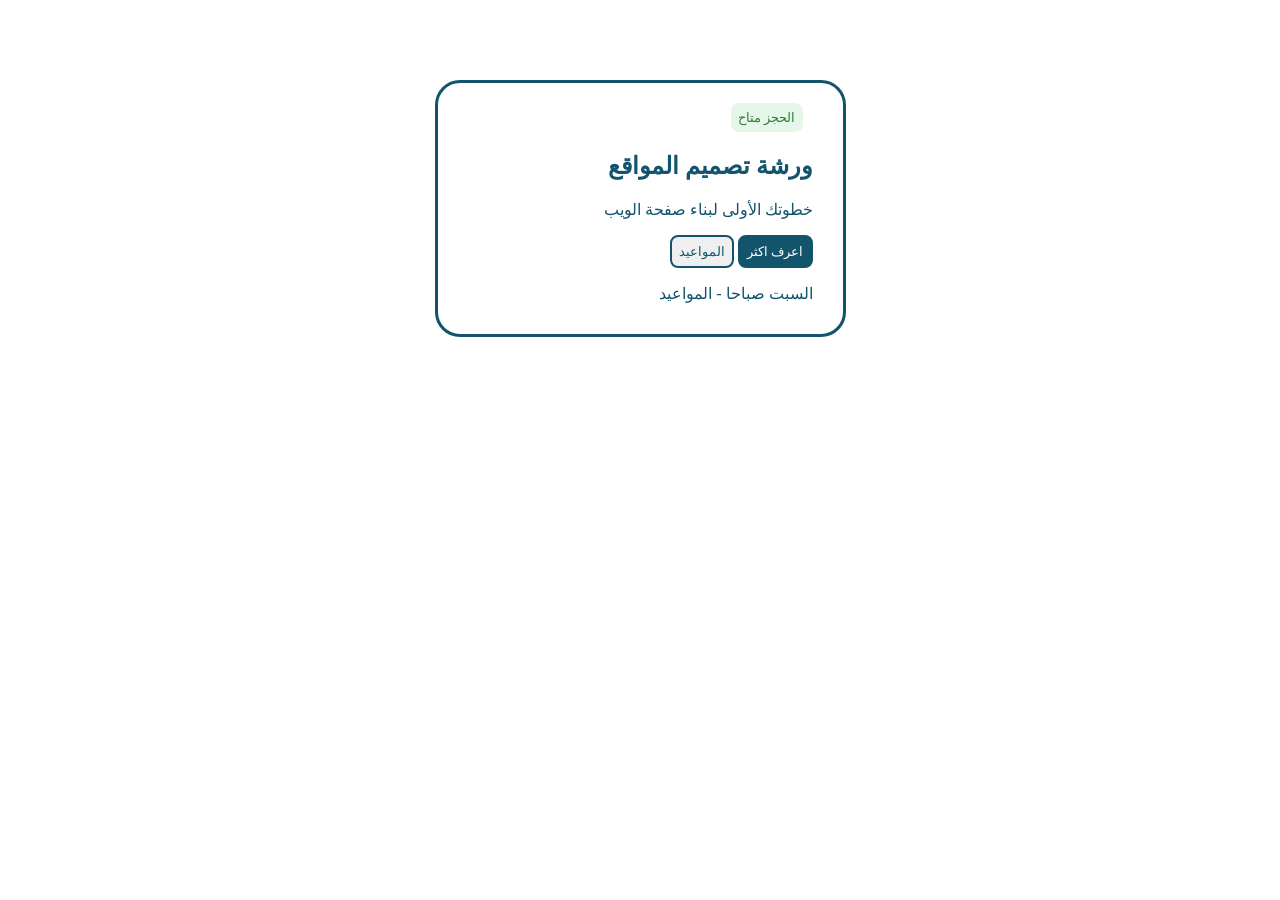
<file: index.html>
<!doctype html>
<html lang="ar" dir="rtl">
  <head>
    <meta charset="UTF-8" />
    <meta name="viewport" content="width=device-width, initial-scale=1.0" />
    <title>Document</title>
    <link rel="stylesheet" href="style.css" />
  </head>
  <body>
    <article class="card">
      <button class="green">الحجز متاح</button>
      <h2>ورشة تصميم المواقع</h2>
      <p>خطوتك الأولى لبناء صفحة الويب</p>
      <div>
        <button class="bt">اعرف اكثر</button>
        <button class="btn">المواعيد</button>
      </div>
      <p>السبت صباحا - المواعيد</p>
    </article>
  </body>
</html>
</file>
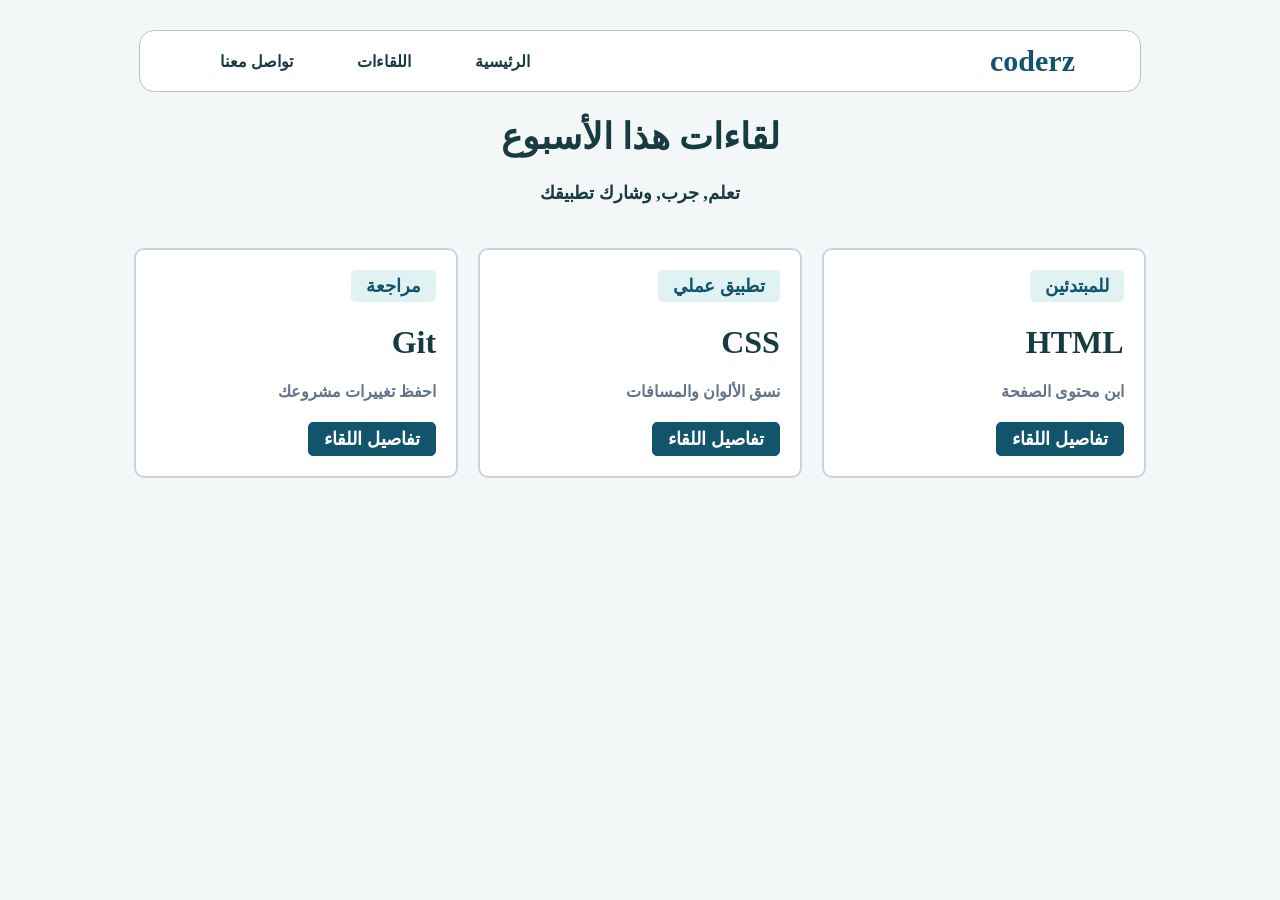
<file: assiment-1/index.html>
<!doctype html>
<html lang="ar" dir="rtl">
  <head>
    <meta charset="UTF-8" />
    <meta name="viewport" content="width=device-width, initial-scale=1.0" />
    <title>Document</title>
    <link rel="stylesheet" href="style.css" />
  </head>
  <body>
    <div>
      <nav class="nav">
        <p>coderz</p>
        <div>
          <a>الرئيسية</a>
          <a>اللقاءات</a>
          <a>تواصل معنا</a>
        </div>
      </nav>
      <div class="title">
        <h1>لقاءات هذا الأسبوع</h1>
        <h4>تعلم, جرب, وشارك تطبيقك</h4>
      </div>
      <div class="div">
        <div class="div1">
          <span>للمبتدئين</span>
          <h1>HTML</h1>
          <h4>ابن محتوى الصفحة</h4>
          <button>تفاصيل اللقاء</button>
        </div>
        <div class="div2">
          <span>تطبيق عملي</span>
          <h1>CSS</h1>
          <h4>نسق الألوان والمسافات</h4>
          <button>تفاصيل اللقاء</button>
        </div>
        <div class="div3">
          <span>مراجعة</span>
          <h1>Git</h1>
          <h4>احفظ تغييرات مشروعك</h4>
          <button>تفاصيل اللقاء</button>
        </div>
      </div>
    </div>
  </body>
</html>
</file>
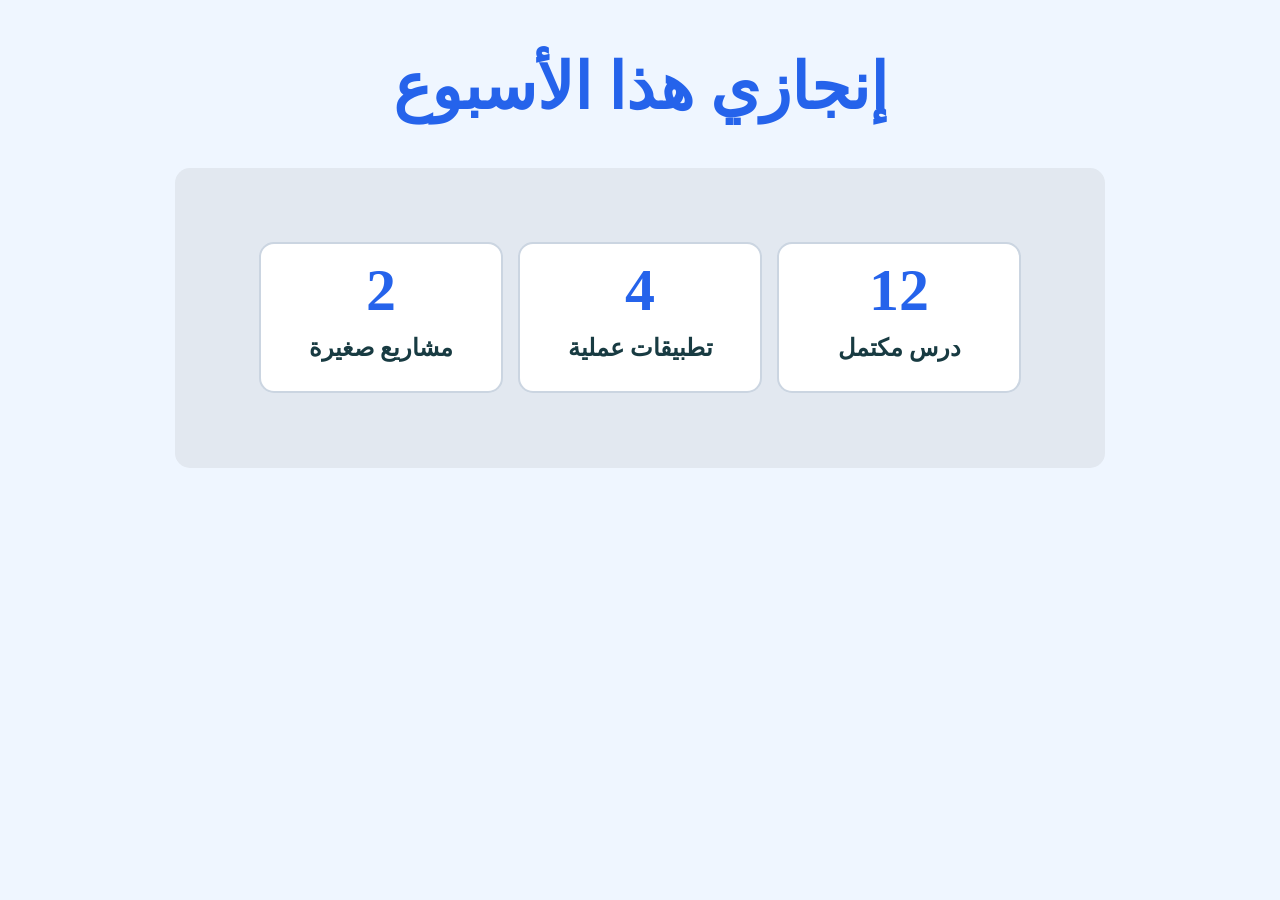
<file: assiment-2/index.html>
<!doctype html>
<html lang="ar" dir="rtl">
  <head>
    <meta charset="UTF-8" />
    <meta name="viewport" content="width=device-width, initial-scale=1.0" />
    <title>Document</title>
    <link rel="stylesheet" href="style.css" />
  </head>
  <body>
    <div class="title">
      <h1>إنجازي هذا الأسبوع</h1>
    </div>
    <div class="div">
      <div class="div1">
        <h1>12</h1>
        <h3>درس مكتمل</h3>
      </div>
      <div class="div2">
        <h1>4</h1>
        <h3>تطبيقات عملية</h3>
      </div>
      <div class="div3">
        <h1>2</h1>
        <h3>مشاريع صغيرة</h3>
      </div>
    </div>
  </body>
</html>
</file>
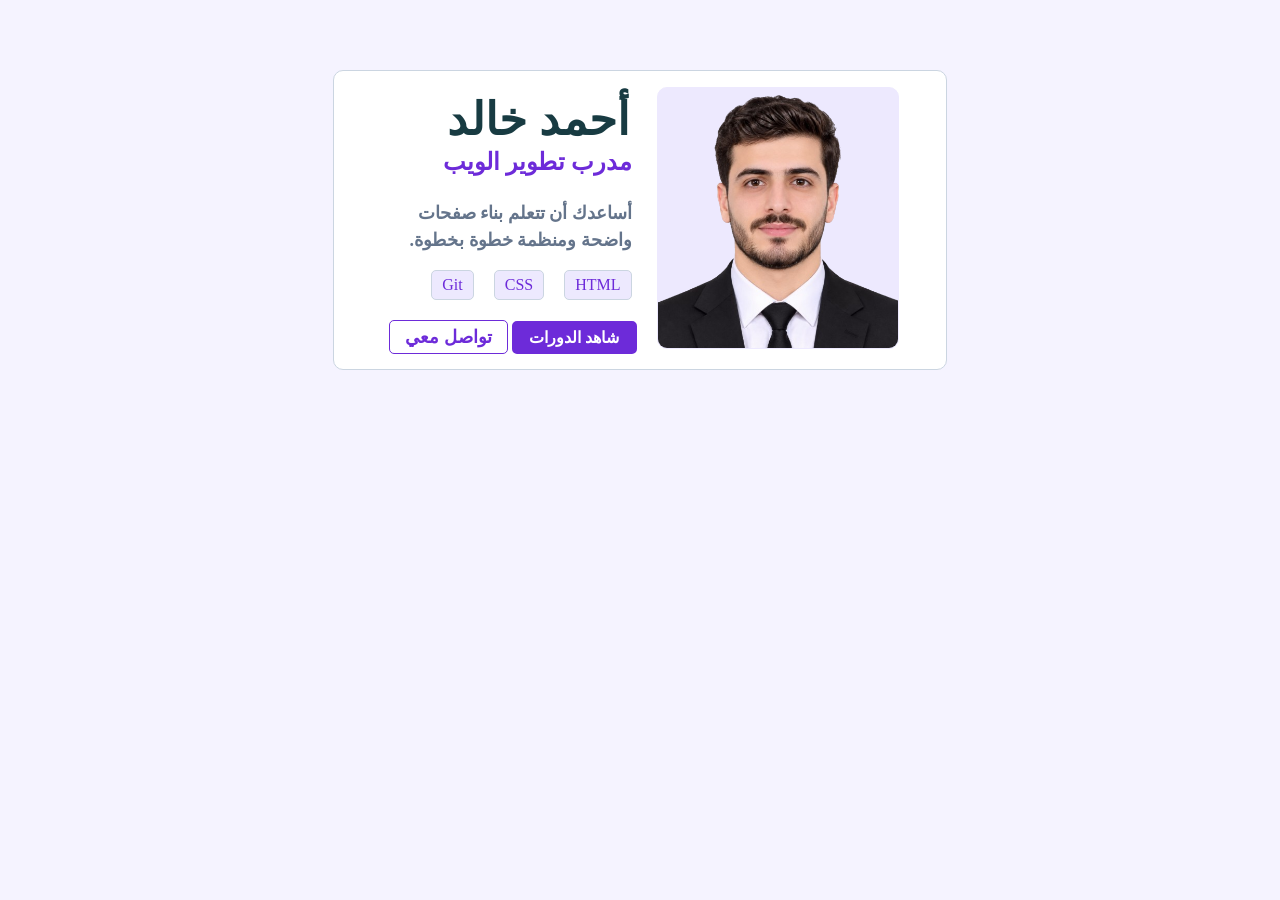
<file: assiment-3/index.html>
<!doctype html>
<html lang="ar" dir="rtl">
  <head>
    <meta charset="UTF-8" />
    <meta name="viewport" content="width=device-width, initial-scale=1.0" />
    <title>Document</title>
    <link rel="stylesheet" href="style.css" />
  </head>
  <body>
    <div class="card">
      <div class="img">
        <img src="../assiment-3/صورة_شخصية_-removebg-preview.png" alt="صورة شخصية" />
      </div>
      <div class="content">
        <div class="title">
          <h1>أحمد خالد</h1>
          <h3>مدرب تطوير الويب</h3>
          <p>أساعدك أن تتعلم بناء  صفحات واضحة ومنظمة خطوة بخطوة.</p>
        </div>
        <div class="span">
          <p>HTML</p>
          <p>CSS</p>
          <p>Git</p>
        </div>
        <div class="bt">
          <button class="bt1">شاهد الدورات</button>
          <button class="bt2">تواصل معي</button>
        </div>
      </div>
    </div>
  </body>
</html>
</file>
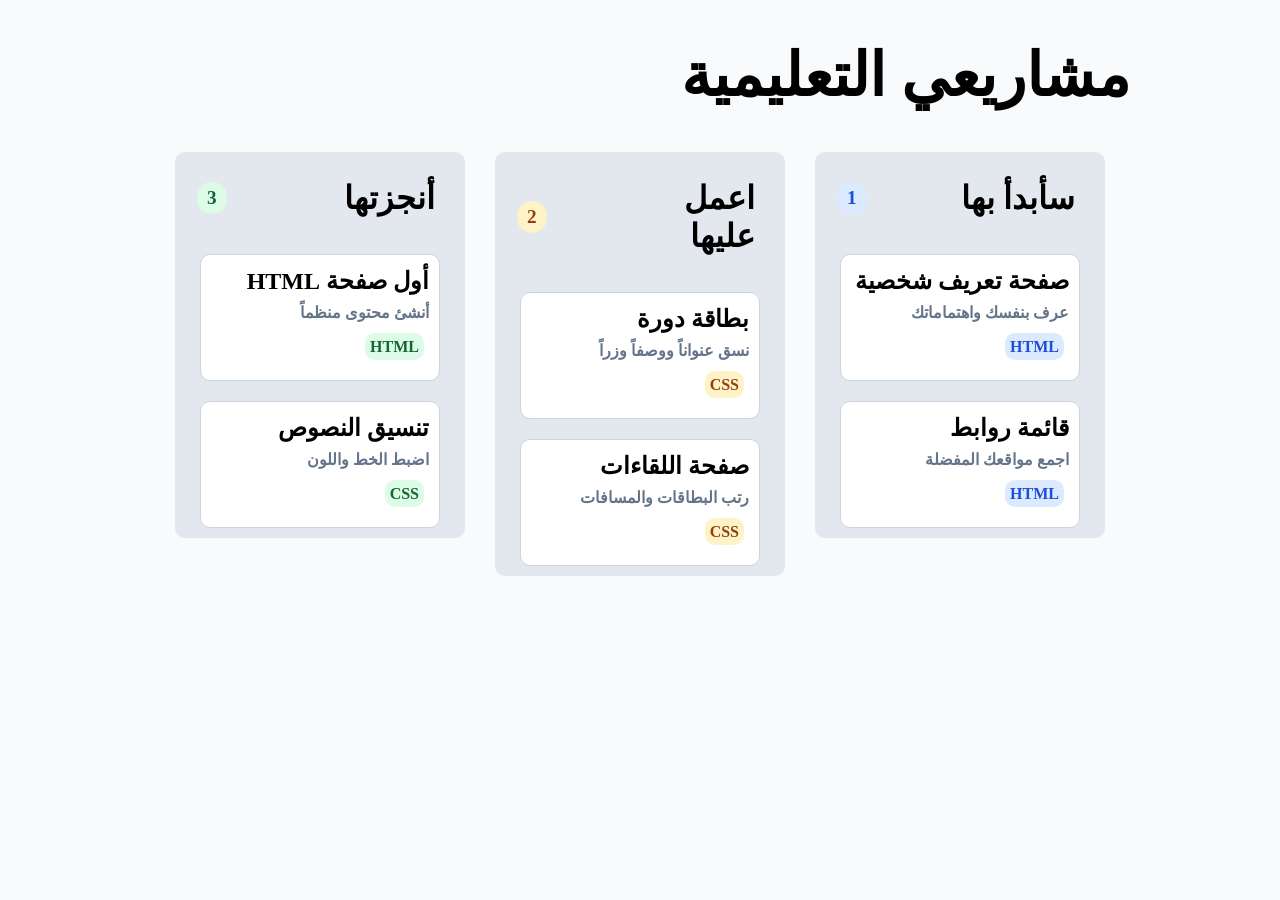
<file: assiment-4/index.html>
<!doctype html>
<html lang="ar" dir="rtl">
  <head>
    <meta charset="UTF-8" />
    <meta name="viewport" content="width=device-width, initial-scale=1.0" />
    <title>Document</title>
    <link rel="stylesheet" href="style.css" />
  </head>
  <body>
    <div class="container">
      <div class="title">
        <h1>مشاريعي التعليمية</h1>
      </div>
      <div class="content">
        <div class="card1">
          <div class="title1">
            <h1>سأبدأ بها</h1>
            <p class="num1">1</p>
          </div>
          <div class="cards11">
            <h3>صفحة تعريف شخصية</h3>
            <p class="detalis">عرف بنفسك واهتماماتك</p>
            <span class="color">HTML</span>
          </div>
          <div class="cards12">
            <h3>قائمة روابط</h3>
            <p class="detalis">اجمع مواقعك المفضلة</p>
            <span class="color">HTML</span>
          </div>
        </div>

        <div class="card2">
          <div class="title2">
            <h1>اعمل عليها</h1>
            <p class="num2">2</p>
          </div>
          <div class="cards21">
            <h3>بطاقة دورة</h3>
            <p class="detalis">نسق عنواناً ووصفاً وزراً</p>
            <span class="color2">CSS</span>
          </div>
          <div class="cards22">
            <h3>صفحة اللقاءات</h3>
            <p class="detalis">رتب البطاقات والمسافات</p>
            <span class="color2">CSS</span>
          </div>
        </div>

        <div class="card3">
          <div class="title3">
            <h1>أنجزتها</h1>
            <p class="num3">3</p>
          </div>
          <div class="cards31">
            <h3>أول صفحة HTML</h3>
            <p class="detalis">أنشئ محتوى منظماً</p>
            <span class="color3">HTML</span>
          </div>
          <div class="cards32">
            <h3>تنسيق النصوص</h3>
            <p class="detalis">اضبط الخط واللون</p>
            <span class="color3">CSS</span>
          </div>
        </div>
      </div>
    </div>
  </body>
</html>
</file>
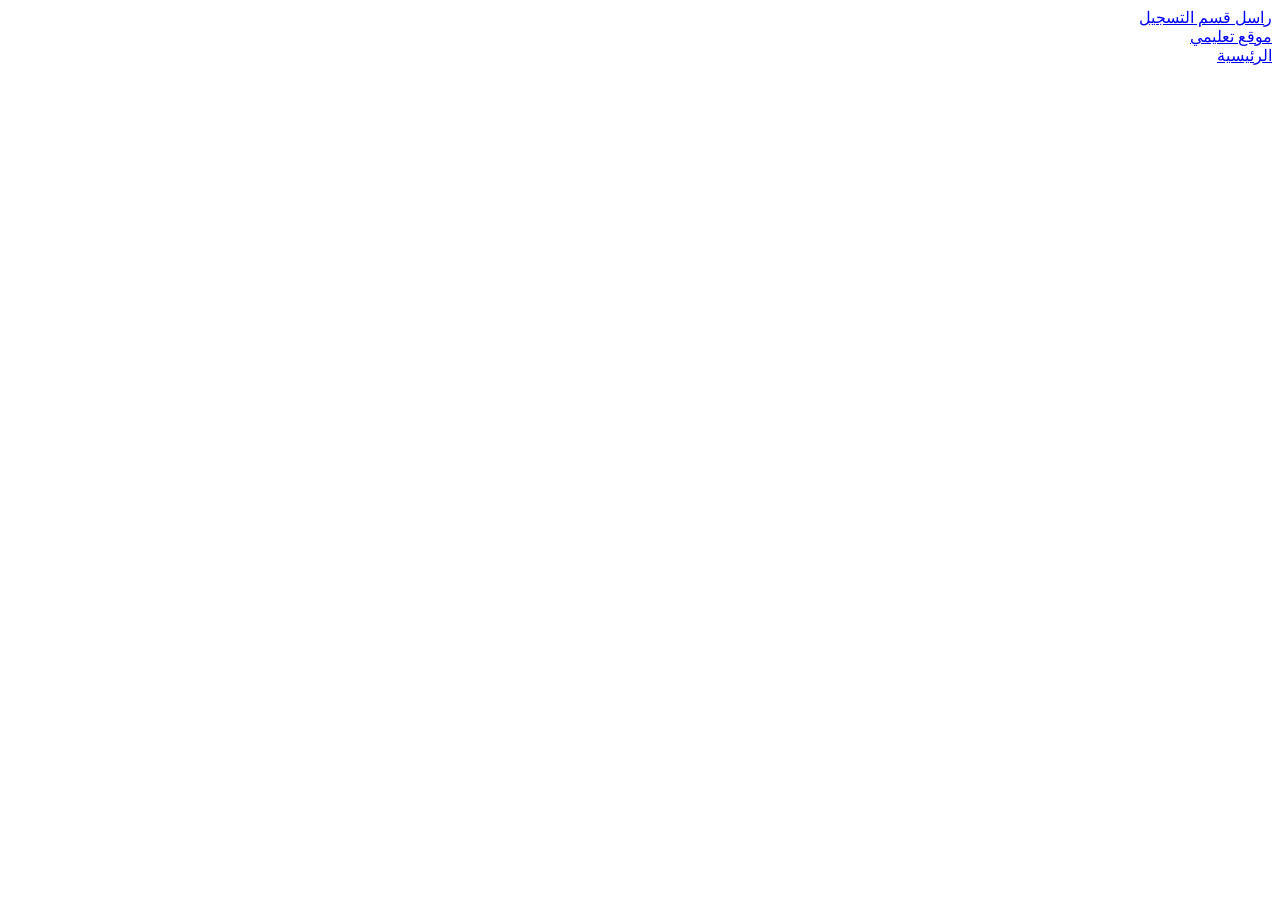
<file: contact.html>
<!DOCTYPE html>
<html lang="ar" dir="rtl">
<head>
  <meta charset="UTF-8">
  <meta name="viewport" content="width=device-width, initial-scale=1.0">
  <title>تواصل معنا</title>
</head>
<body>
  <a href="mailto:noitartsiger@elpmaxe.moc." >راسل قسم التسجيل</a>
  <br>
  <a href="https://www.w3schools.com/" target="_blank">موقع تعليمي</a>
  <br>
  <a href="../coderz-institute/index2.html">الرئيسية</a>
</body>
</html>
</file>
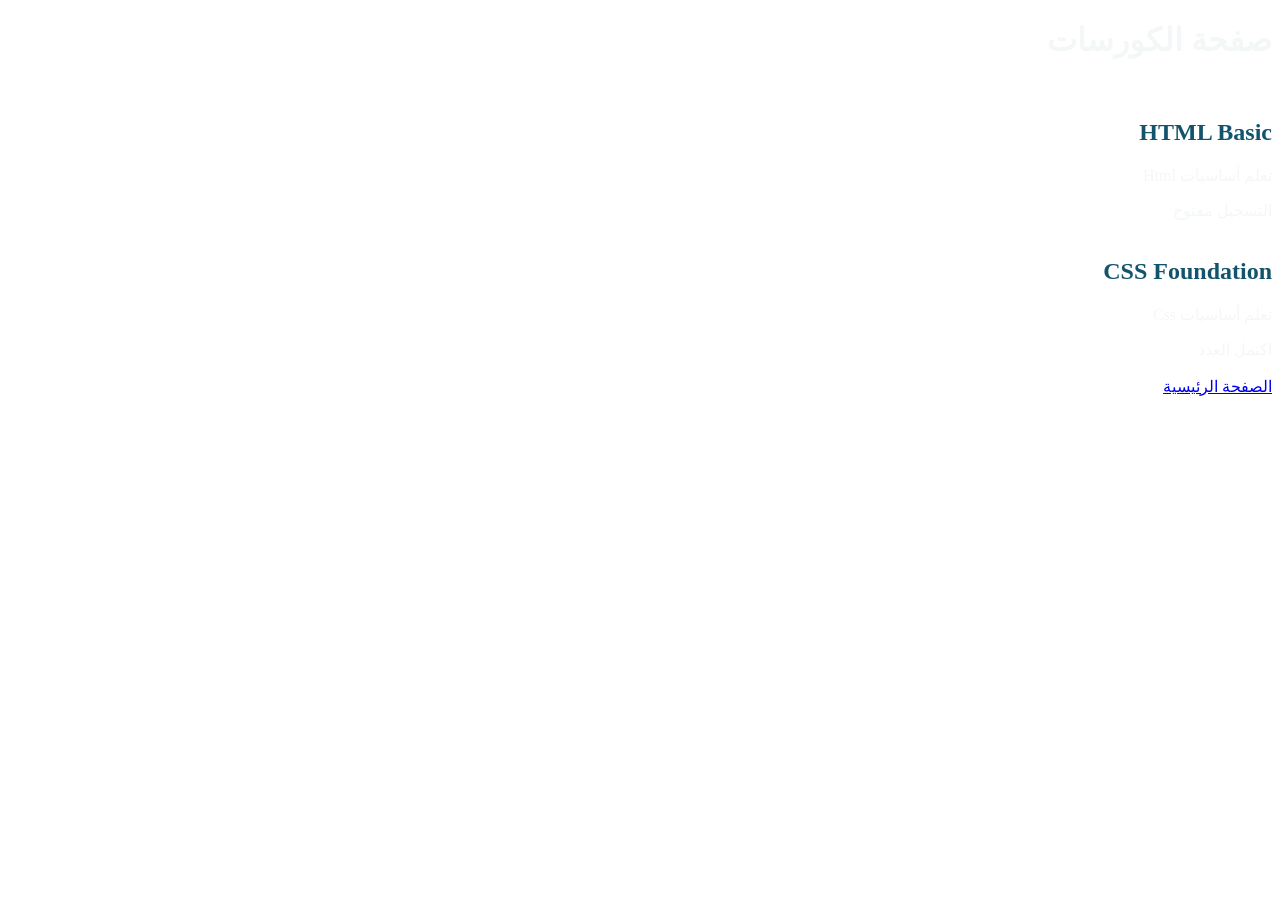
<file: courses.html>
<!DOCTYPE html>
<html lang="ar" dir="rtl">
<head>
  <meta charset="UTF-8">
  <meta name="viewport" content="width=device-width, initial-scale=1.0">
  <title>coderz course</title>
  <link  rel="stylesheet" href="style.css">
</head>
<body>
  <h1>صفحة الكورسات</h1>
  <br>
  <article class="course-card" data-status="open">
    <h2>HTML Basic</h2>
    <p>تعلم أساسيات Html</p>
    <span class="status">التسجيل مفتوح</span>
  </article>
  <br>
  <article class="course-card" data-status="full">
    <h2>CSS Foundation</h2>
    <p>تعلم أساسيات Css</p>
    <span class="status">اكتمل العدد</span>
  </article>
  <br>
  <a href="index.html">الصفحة الرئيسية</a>
</body>
</html>
</file>
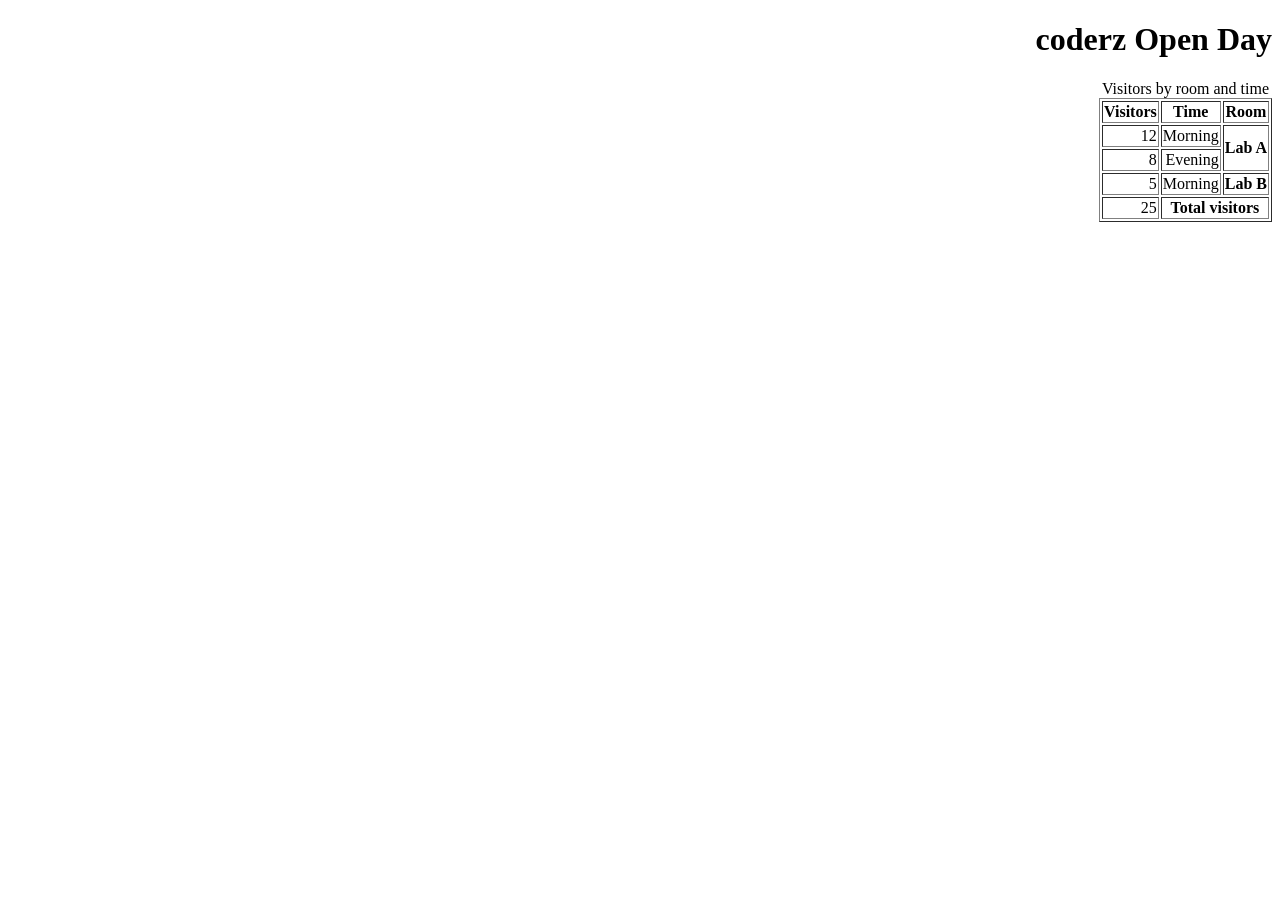
<file: debug.html>
<!doctype html>
<html lang="ar" dir="rtl">
  <head>
    <meta charset="UTF-8" />
    <meta name="viewport" content="width=device-width, initial-scale=1.0" />
    <title>coderz Open Day</title>
  </head>
  <body>
    <h1>coderz Open Day</h1>
    <table border="1">
      <caption>
        Visitors by room and time
      </caption>
      <thead>
        <tr>
          <th scope="col">Room</th>
          <th scope="col">Time</th>
          <th scope="col">Visitors</th>
        </tr>
      </thead>
      <tbody>
        <tr>
          <th scope="rowgroup" rowspan="2">Lab A</th>
          <td>Morning</td>
          <td>12</td>
        </tr>
        <tr>
          <td>Evening</td>
          <td>8</td>
        </tr>

        <tr>
          <th scope="row">Lab B</th>
          <td>Morning</td>
          <td>5</td>
        </tr>
      </tbody>
      <tfoot>
        <tr>
          <th scope="colgroup" colspan="2">Total visitors</th>
          <td>25</td>
        </tr>
      </tfoot>
    </table>
  </body>
</html>
</file>
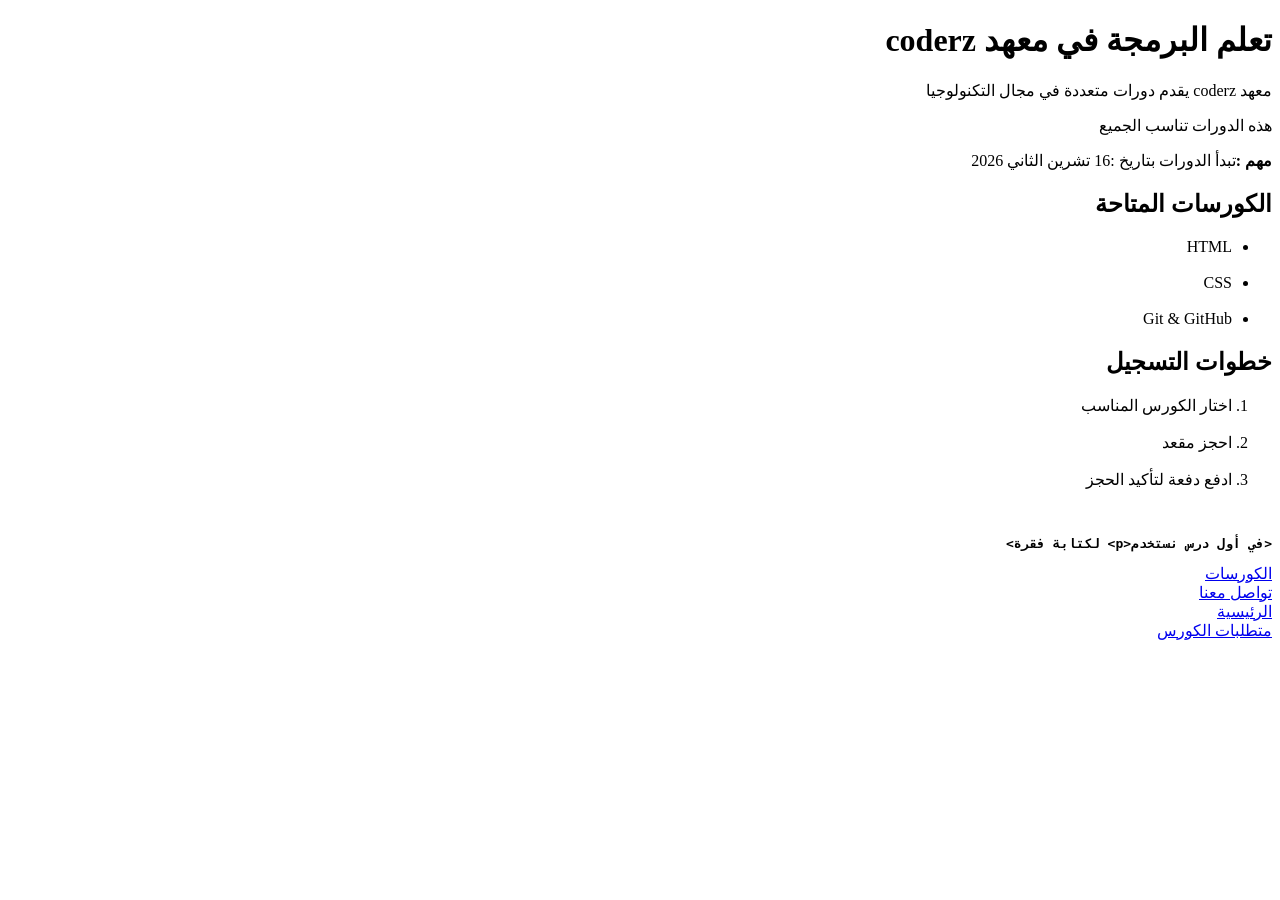
<file: index (2).html>
<!DOCTYPE html>
<html lang="ar" dir="rtl">
<head>
    <meta charset="UTF-8">
    <meta name="viewport" content="width=device-width, initial-scale=1.0">
    <title>معهد coderz</title>
</head>
<body>
    <h1>تعلم البرمجة في معهد coderz</h1>
    <p>معهد coderz يقدم دورات متعددة في مجال التكنولوجيا</p>
    <p>هذه الدورات تناسب الجميع</p>
    <p><strong>مهم :</strong>تبدأ الدورات بتاريخ :<time datetime="2026-11-16">16 تشرين الثاني 2026</time></p>

    <h2>الكورسات المتاحة</h2>
    <ul>
        <li>HTML</li>
        <br>
        <li>CSS</li>
        <br>
        <li>Git & GitHub</li>
    </ul>
   
    <h2>خطوات التسجيل</h2>
    <ol>
        <li>اختار الكورس المناسب</li>
        <br>
        <li>احجز مقعد</li>
        <br>
        <li>ادفع دفعة لتأكيد الحجز</li>
    </ol>
    <br>
     <pre><code><strong><في أول درس نستخدم&lt;p&gt; لكتابة فقرة></strong></code></pre>

     <nav>
        <a href="../assignment-2/courses.html">الكورسات</a>
        <br>
        <a href="../assignment-2/contact.html">تواصل معنا</a>
        <br>
        <a href="../assignment-2/index.html">الرئيسية</a>
        <br>
        <a href="../assignment-2/courses.html#req">متطلبات الكورس</a>
     </nav>
    
</body>
</html>
</file>
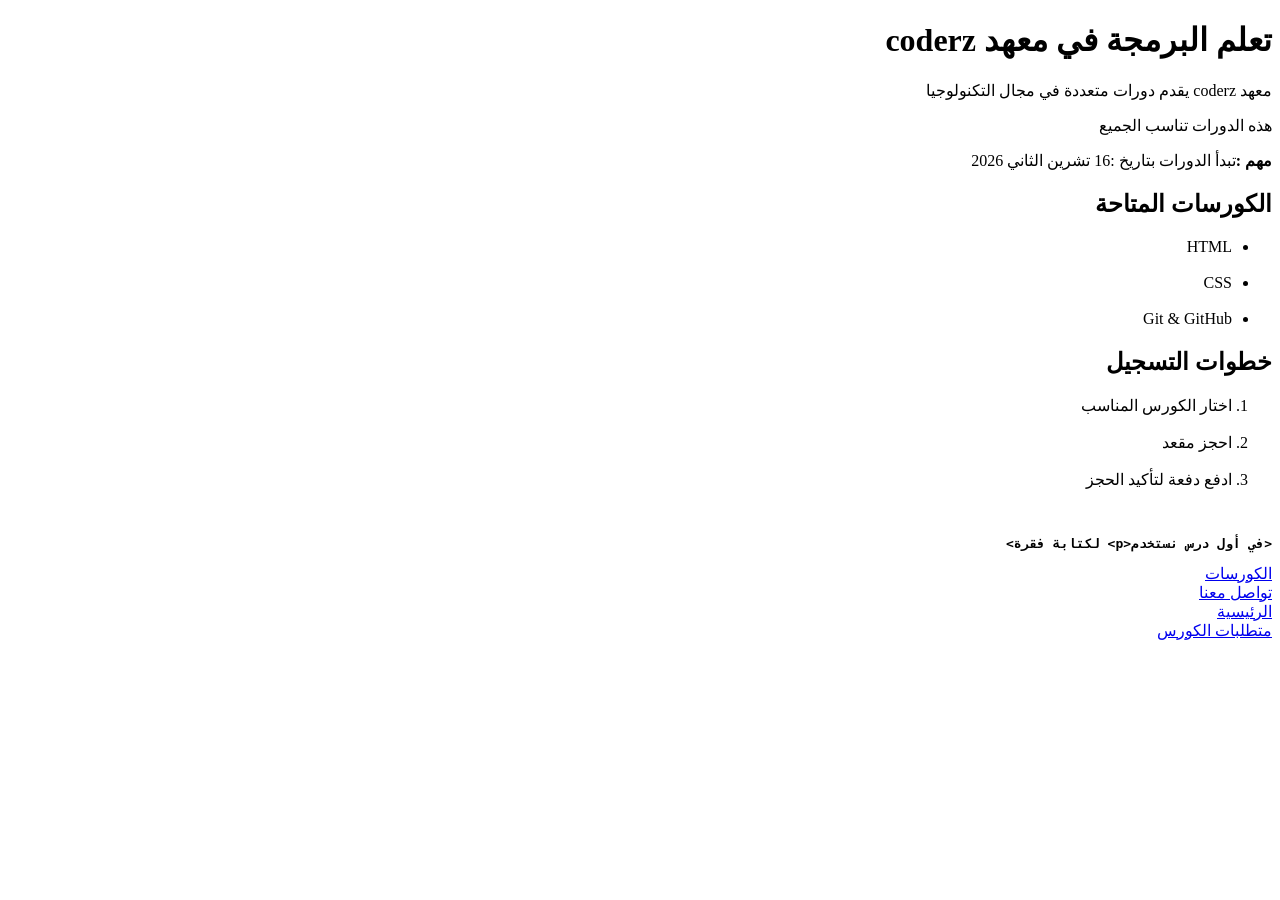
<file: index2.html>
<!DOCTYPE html>
<html lang="ar" dir="rtl">
<head>
    <meta charset="UTF-8">
    <meta name="viewport" content="width=device-width, initial-scale=1.0">
    <title>معهد coderz</title>
</head>
<body>
    <h1>تعلم البرمجة في معهد coderz</h1>
    <p>معهد coderz يقدم دورات متعددة في مجال التكنولوجيا</p>
    <p>هذه الدورات تناسب الجميع</p>
    <p><strong>مهم :</strong>تبدأ الدورات بتاريخ :<time datetime="2026-11-16">16 تشرين الثاني 2026</time></p>

    <h2>الكورسات المتاحة</h2>
    <ul>
        <li>HTML</li>
        <br>
        <li>CSS</li>
        <br>
        <li>Git & GitHub</li>
    </ul>
   
    <h2>خطوات التسجيل</h2>
    <ol>
        <li>اختار الكورس المناسب</li>
        <br>
        <li>احجز مقعد</li>
        <br>
        <li>ادفع دفعة لتأكيد الحجز</li>
    </ol>
    <br>
     <pre><code><strong><في أول درس نستخدم&lt;p&gt; لكتابة فقرة></strong></code></pre>

     <nav>
        <a href="../coderz-institute/course2.html">الكورسات</a>
        <br>
        <a href="../coderz-institute/contact.html">تواصل معنا</a>
        <br>
        <a href="../coderz-institute/index2.html">الرئيسية</a>
        <br>
        <a href="../coderz-institute/course2.html#req">متطلبات الكورس</a>
     </nav>
    
</body>
</html>
</file>
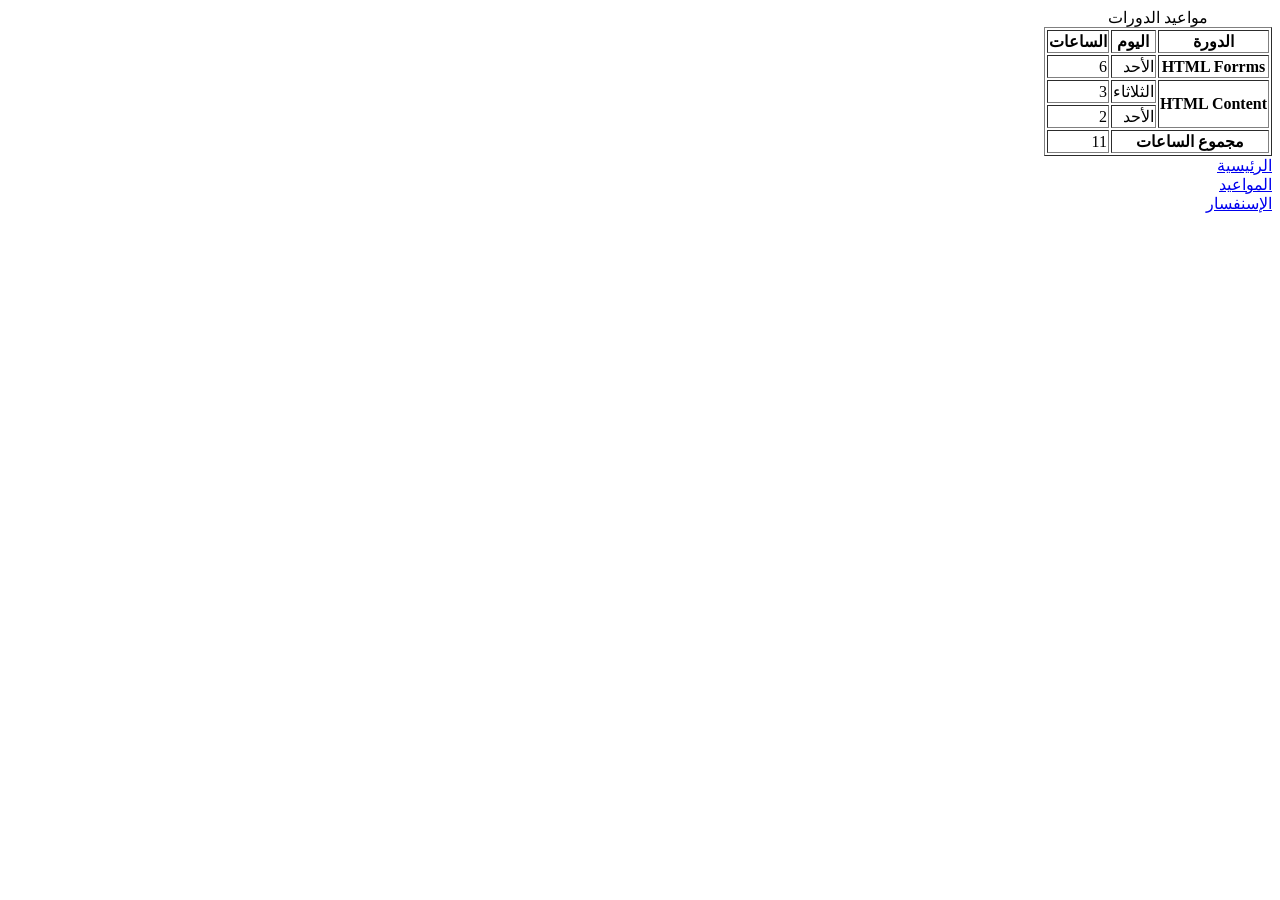
<file: schedule.html>
<!DOCTYPE html>
<html lang="ar" dir="rtl">
<head>
  <meta charset="UTF-8">
  <meta name="viewport" content="width=device-width, initial-scale=1.0">
  <title>مواعيد دورات coderz</title>
</head>
<body>
<table border="1">
  <caption>مواعيد الدورات </caption>
  <thead>
    <tr><th scope="col">الدورة</th><th scope="col">اليوم</th><th scope="col">الساعات</th></tr>
  </thead>
  <tbody>
    <tr><th scope="row">HTML Forrms</th><td>الأحد</td><td>6</td></tr>
    <tr><th rowspan="2" scope="rowgroup">HTML Content</th><td>الثلاثاء</td><td>3</td></tr>
    <tr><td>الأحد</td><td>2</td></tr>
  </tbody>
  <tfoot>
    <tr><th colspan="2" scope="colgroup">مجموع الساعات</th><td>11</td></tr>
  </tfoot>
  
</table>

 <nav>
   <a href="index.html">الرئيسية</a>
   <br>
   <a href="schedule.html">المواعيد</a>
   <br>
   <a href="enquiry.html">الإسنفسار</a>
  </nav>
</body>
</html>
</file>
<file: style.css>
body{
  color: #F4F7F8;
}
.card {
  color: #12546C;
  background-color: #FFFFFF;
  border: 3px solid #12546C;
  border-radius: 25px;
  width: 360px;
  margin-inline: auto;
  margin-top: 80px;
  padding: 20px 30px 15px 15px;

 
}
h2{
  color: #12546C;
}
.green {
  background-color: #E5F7E8;
  color: #327A36;
  padding: 5px;
  border: 2px solid #E5F7E8;
  border-radius: 8px;
  margin-right: 10px;
}
.bt {
  background-color: #12546C;
  color: white;
  padding: 7px;
  border-radius: 8px;
  border: 2px solid #12546C;
}
.btn {
  color: #12546C;
  padding: 7px;
  border-radius: 8px;
  border: 2px solid #12546C;
}
</file>
<file: assiment-1/style.css>
.nav {
  display: flex;
  justify-content: space-between;
  flex-wrap: wrap;
  align-items: center;
  background-color: #FFFFFF;
  padding: 0px 50px;
  border: 1px solid silver;
  border-radius: 15px;
  max-width: 900px;
  margin: 30px auto 20px auto;
}
body {
  background-color: #F4F7F8;
}
.nav p {
  font-weight: bold;
  font-size: 30px;
  line-height: 1;
  margin: 0px;
  padding: 15px;
  color: #12546C;
}

.nav a {
  text-decoration: none;
  font-weight: bold;
  padding: 20px;
  margin: 10px;
  color: #183B42;
}
.title {
  text-align: center;
  font-weight: bolder;
  font-size: large;
  color: #183B42;
}
.div {
  display: flex;
  justify-content: center;
  flex-wrap: wrap;
  gap: 20px;

  margin: 0 auto;
  padding: 20px;
  width: 80%;
}
.div1,
.div2,
.div3 {
  justify-content: space-between;
  flex: 1;
  display: flex;
  flex-direction: column;
  align-items: flex-start;
  border: 2px solid #CBD5E1;
  padding: 20px;
  border-radius: 10px;
  color: #183B42;
  background-color: #FFFFFF;
}
.div span {
  background-color: #E0F2F1;
  color: #12546C;
  padding: 5px 15px 5px 15px;
  border-radius: 5px;
  font-weight: bold;
  font-size: large;
}
.div button {
  background-color: #12546C;
  color: #FFFFFF;
  padding: 5px 15px 5px 15px;
  border: 1px solid #12546C;
  border-radius: 5px;
  font-weight: bold;
  font-size: large;
}
.div h4 {
  color: #64748B;
  margin-top: 0PX;
  font-weight: bold;
}
</file>
<file: assiment-2/style.css>
.div {
  display: flex;
  flex-wrap: wrap;
  gap: 15px;
  justify-content: center;
  align-items: center;
  padding: 15px;
  max-width: 900px;
  margin: 10px auto;
  background-color: #e2e8f0;
  min-height: 270px;
  border-radius: 15px;
}
body {
  background-color: #eff6ff;
}
.div1,
.div2,
.div3 {
  display: flex;
  flex-direction: column;
  justify-content: space-between;
  align-items: center;
  background-color: #ffffff;
  border: 2px solid #cbd5e1;
  border-radius: 15px;
  padding: 5px;
  width: 230px;
}
.div h1 {
  color: #2563eb;
  font-weight: bolder;
  font-size: 60px;
  margin-bottom: 3px;
  margin-top: 2px;
  padding: 5px;
}
.div h3 {
  font-weight: bolder;
  font-size: x-large;
  margin-top: 1px;
  color: #183b42;
}
.title {
  text-align: center;
  margin: 50px auto 0 auto;
  font-weight: bolder;
  font-size: xx-large;
  color: #2563eb;
}
</file>
<file: assiment-3/style.css>
.card {
  display: flex;
  justify-content: center;
  align-items: center;
  flex-wrap: wrap;
  gap: 15px;
  margin: 70px auto 50px auto;
  border: 1px solid #cbd5e1;
  background-color: #ffffff;
  padding: 15px;
  border-radius: 10px;
  max-width: 46%;
  max-height: 30%;
}
body {
  background-color: #f5f3ff;
}
.card img {
  width: 240px;
  height: 260px;
  object-fit: cover;
  object-position: center;
  border-radius: 10px;
  border: 1px solid #ede9fe;
  margin: auto 5px;
  background-color: #ede9fe;
}
.content {
  display: flex;
  flex-direction: column;
  flex-wrap: wrap;
  align-items: flex-start;
  justify-content: center;
  gap: 5px;
}
.title {
  padding: 5px;
  margin: auto;
}
.title h1 {
  font-size: 45px;
  font-weight: bolder;
  margin: 2px;
  color: #183b42;
}
.title h3 {
  color: #6d2bd9;
  font-size: x-large;
  font-weight: 900;
  margin-top: 1px;
}
.title P {
  color: #64748b;
  margin-bottom: 1px;
  font-weight: 600;
  font-size: large;
  max-width: 250px;
  line-height: 1.5;
}
.span {
  display: flex;
  padding: 5px;
  gap: 20px;
  margin-top: 0px;
  margin-bottom: 10px;
}
.span p {
  padding: 5px 10px;
  border: 1px solid #cbd5e1;
  border-radius: 5px;
  color: #6d2bd9;
  background-color: #ede9fe;
  margin: 0;
}
.bt1 {
  background-color: #6d2bd9;
  color: #ffffff;
  padding: 5px 15px;
  font-size: medium;
  font-weight: 600;
  border: 2px solid #6d2bd9;
  border-radius: 5px;
}
.bt2 {
  color: #6d2bd9;
  background-color: #ffffff;
  padding: 5px 15px;
  font-size: large;
  font-weight: 600;
  border: 1px solid #6d2bd9;
  border-radius: 5px;
}
</file>
<file: assiment-4/style.css>
.container {
  margin: 30px auto;
  width: 90%;
  max-width: 1100px;
}
.content {
  display: flex;
  align-items: flex-start;
  justify-content: center;
  flex-wrap: wrap;
  gap: 30px;
  max-height: 50%;
  margin: 30px auto;
  box-sizing: content-box;
}
body {
  background-color: #f8fafc;
}
.card1,
.card2,
.card3 {
  display: flex;
  flex-direction: column;
  background-color: #e2e8ed;
  gap: 10px;
  padding: 5px 20px;
  border-radius: 10px;
  width: 250px;
  margin-top: 1px;
}
.title {
  margin: 30px 60px auto auto;
  font-size: 30px;
  font-weight: bolder;
  text-align: start;
}
.title1,
.title2,
.title3 {
  display: flex;
  justify-content: space-between;
  align-items: center;
  gap: 90px;
  margin: 0px 10px 2px 2px;
  margin-bottom: 1px;
}
.num1 {
  font-size: larger;
  font-weight: 900;
  background-color: #dbeafe;
  color: #1d4ed8;
  padding: 5px 10px;
  border-radius: 30px;
}
.num2 {
  font-size: larger;
  font-weight: 900;
  background-color: #fef3c7;
  color: #92400e;
  padding: 5px 10px;
  border-radius: 30px;
}
.num3 {
  font-size: larger;
  font-weight: 900;
  background-color: #dcfce7;
  color: #166534;
  padding: 5px 10px;
  border-radius: 30px;
}
.content h1 h3 {
  color: #0f172a;
  margin-top: 2px;
}
.cards11,
.cards12 {
  margin: 5px;
  background-color: #ffffff;
  border: 1px solid #cbd5e1;
  padding: 10px 10px 5px 5px;
  max-width: 250px;
  min-height: 110px;
  border-radius: 10px;
}
.cards21,
.cards22 {
  margin: 5px;
  background-color: #ffffff;
  border: 1px solid #cbd5e1;
  padding: 10px 10px 5px 5px;
  max-width: 250px;
  min-height: 110px;
  border-radius: 10px;
}
.cards31,
.cards32 {
  margin: 5px;
  background-color: #ffffff;
  border: 1px solid #cbd5e1;
  padding: 10px 10px 5px 5px;
  max-width: 250px;
  min-height: 110px;
  border-radius: 10px;
}
.content h3 {
  font-size: x-large;
  font-weight: 900;
  margin-top: 2px;
  margin-bottom: 8px;
}
.detalis {
  font-size: medium;
  font-weight: 700;
  color: #64748b;
  margin-top: 4px;
}
.color {
  background-color: #dbeafe;
  color: #1d4ed8;
  padding: 5px;
  border-radius: 10px;
  margin: 5px;
  font-weight: 600;
}
.color2 {
  background-color: #fef3c7;
  color: #92400e;
  padding: 5px;
  border-radius: 10px;
  margin: 5px;
  font-weight: 600;
}
.color3 {
  background-color: #dcfce7;
  color: #166534;
  padding: 5px;
  border-radius: 10px;
  margin: 5px;
  font-weight: 600;
}
</file>
